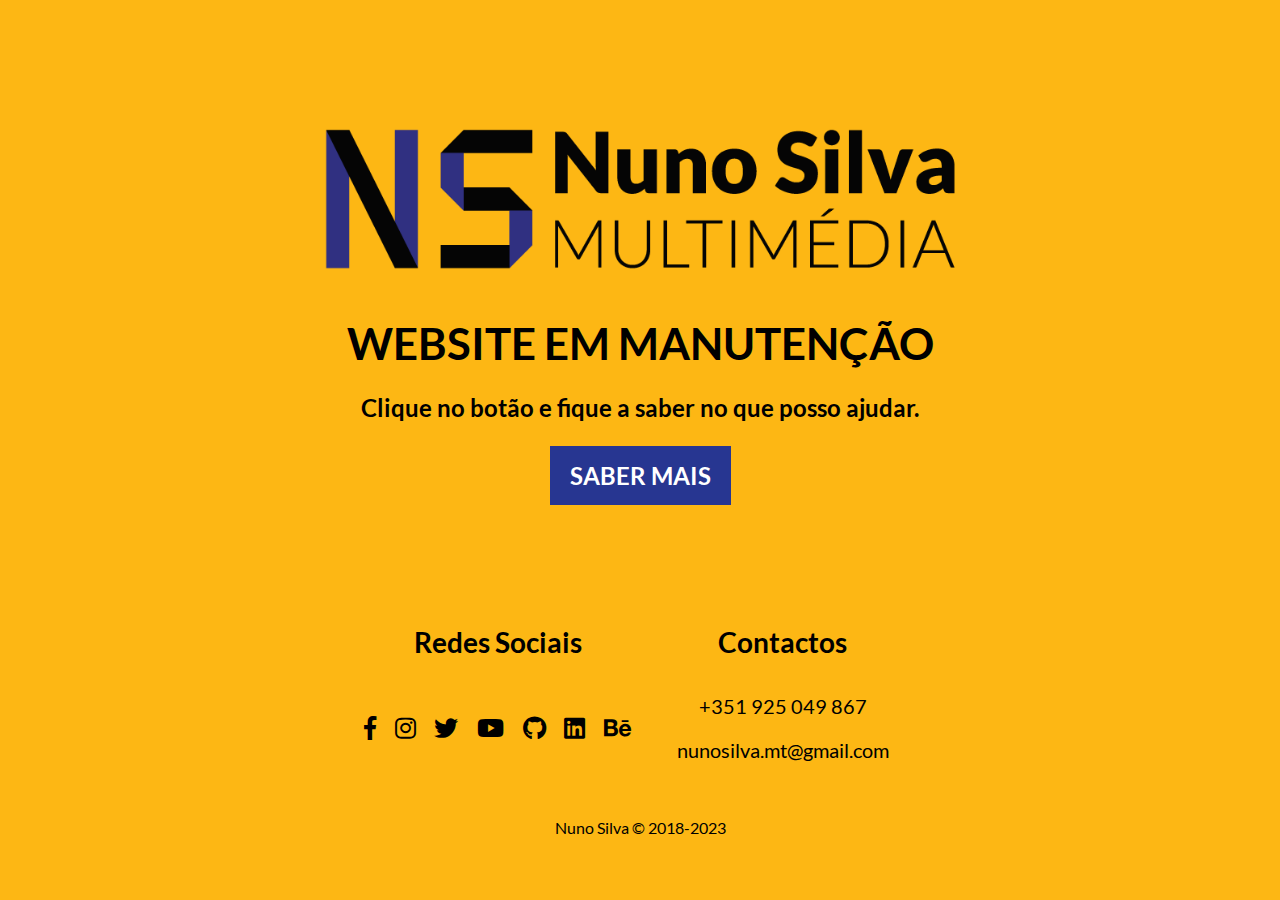
<file: index.html>
<!DOCTYPE html>
<html lang="pt-pt">
<head>
	<meta charset="UTF-8" />
	<meta name="viewport" content="width=device-width, initial-scale=1.0" />
	<meta name="rating" content="general" />
	<meta http-equiv='cache-control' content='no-cache'>
	<meta http-equiv='expires' content='0'>
	<meta http-equiv='pragma' content='no-cache'>
	<meta name="author" content="Nuno Silva" />
	<meta name="description" content="Design | Ilustração | Vídeo | Desenvolvimento Web" />
	<meta name="keywords" content="Design, Ilustração, Vídeo, Desenvolvimento Web" />
	<meta name="copyright" content="© 2023 Nuno Silva" />
	<link rel="shortcut icon" href="wwwroot/favicon.ico" type="image/x-icon">
	<link rel="stylesheet" type="text/css" href="wwwroot/lib/fontawesome/all.css" />
	<link rel="stylesheet" type="text/css" href="wwwroot/css/fonts.min.css" />
	<link rel="stylesheet" type="text/css" href="wwwroot/css/variables.min.css" />
	<link rel="stylesheet" type="text/css" href="wwwroot/css/main.css" />
	<title>Nuno Silva | Multimédia</title>
</head>
<body>
	<main>
		<div class="content">
			<img src="wwwroot/images/Logotipo_Horizontal.png" alt="logo" />
			<h1 class="subtitle">Website em manutenção</h1>
			<div class="container">
				<p>Clique no botão e fique a saber no que posso ajudar.</p>
				<a class="btn" href="about.html">SABER MAIS</a>
			</div>
		</div>
	</main>
	<footer>
		<div class="container">
			<div class="social">
				<h5 class="title">Redes Sociais</h5>
				<a class="text fab fa-facebook-f" href="https://www.facebook.com/nunosilva.multimedia"></a>
				<a class="text fab fa-instagram" href="https://www.instagram.com/nunosilva.multimedia"></a>
				<a class="text fab fa-twitter" href="https://www.twitter.com/nunosilvamt"></a>
				<a class="text fab fa-youtube" href="https://www.youtube.com/channel/UCODIGHenCi4JNPKR1waUUug"></a>
				<a class="text fab fa-github" href="https://github.com/nunosilva-multimedia"></a>
				<a class="text fab fa-linkedin" href="https://www.linkedin.com/in/nunosilva-multimedia"></a>
				<a class="text fab fa-behance" href="https://www.behance.net/nunosilva-mt"></a>
			</div>
			<div class="contacts">
				<h5 class="title">Contactos</h5>
				<a class="text" href="tel:+351925049867">+351 925 049 867</a>
				<a class="text" href="mailto:nunosilva.mt@gmail.com">nunosilva.mt@gmail.com</a>
			</div>
		</div>
		<div class="copyright">
			<p>Nuno Silva &copy; 2018-2023</p>
		</div>
	</footer>
</body>
</html>
</file>
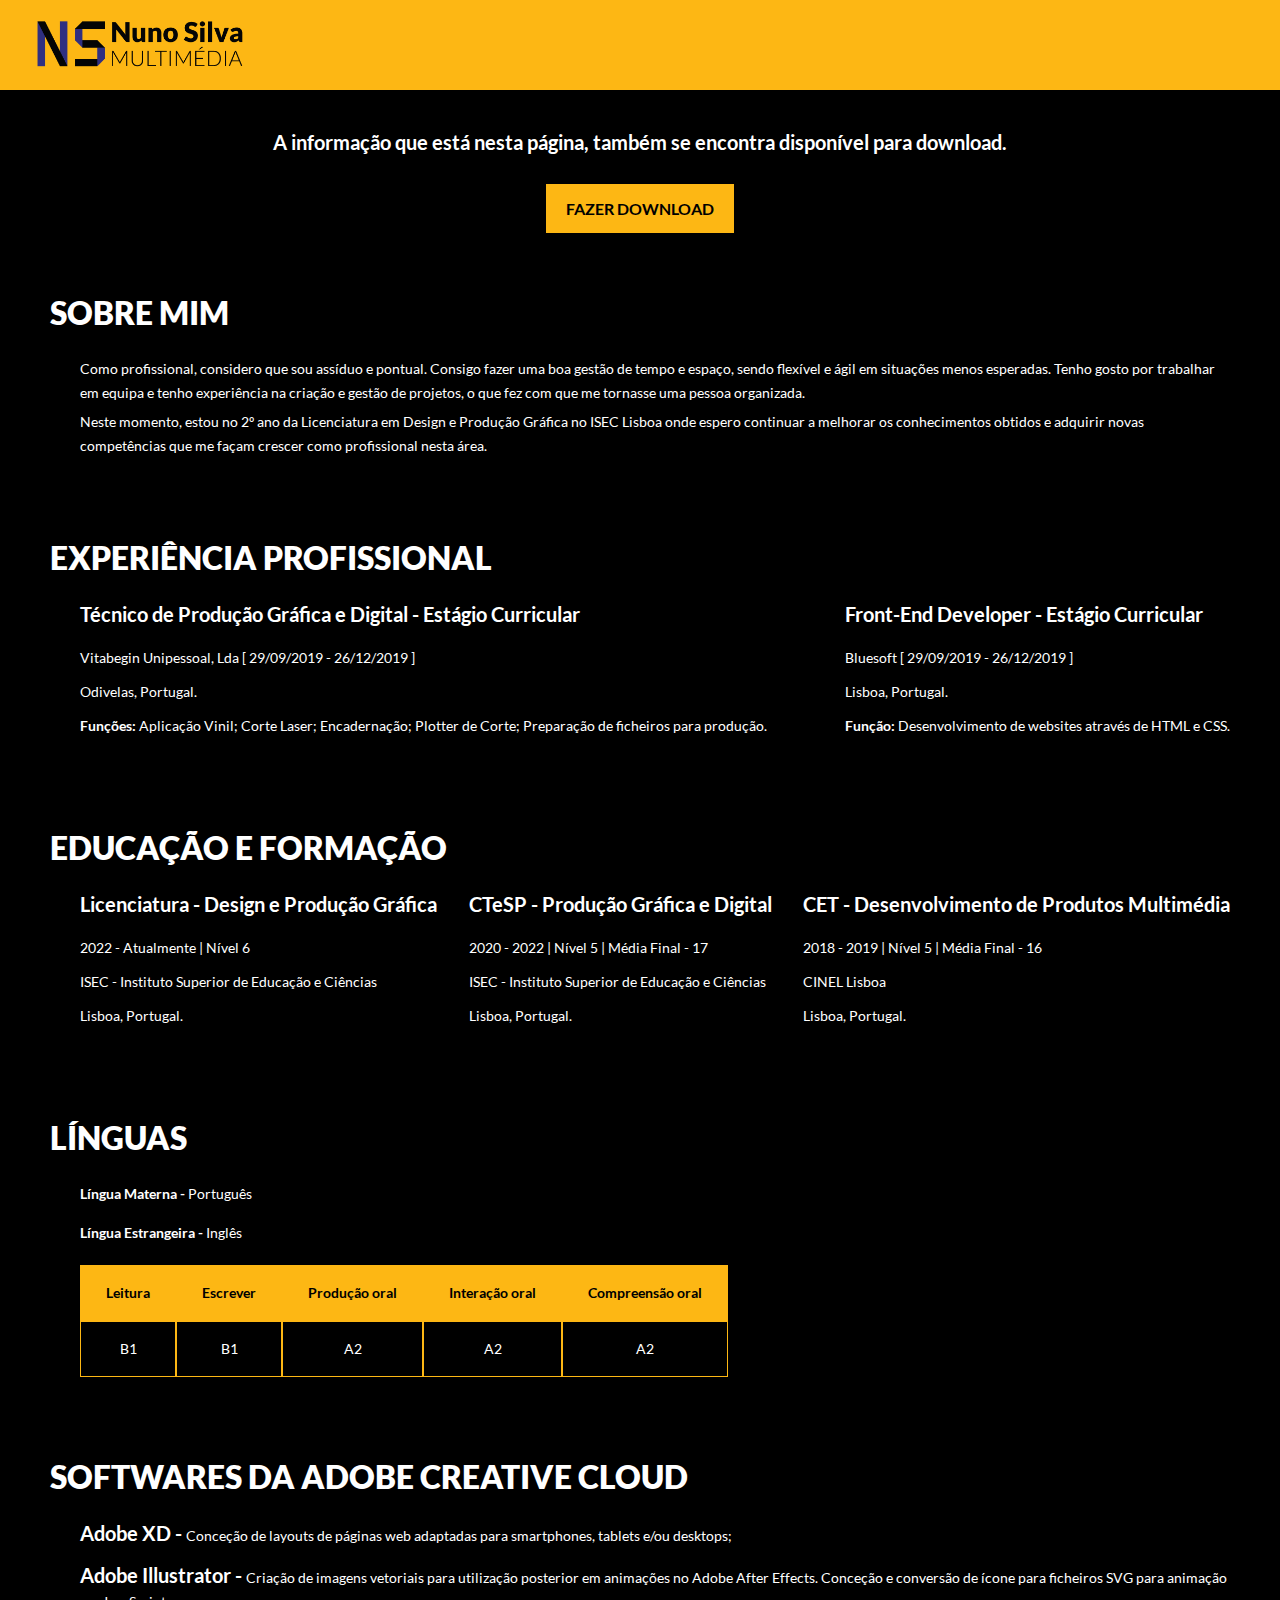
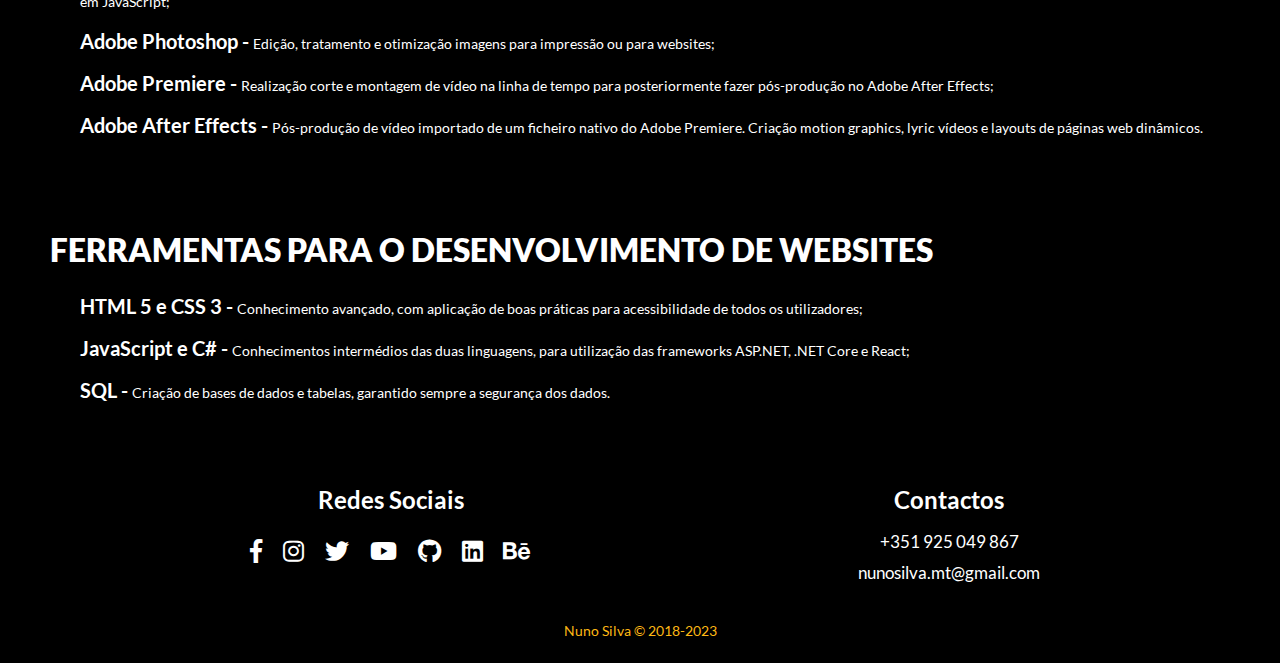
<file: about.html>
<!DOCTYPE html>
<html lang="en">
<head>
    <meta charset="UTF-8">
	<meta charset="UTF-8" />
	<meta name="viewport" content="width=device-width, initial-scale=1.0" />
	<meta name="rating" content="general" />
	<meta http-equiv='cache-control' content='no-cache'>
	<meta http-equiv='expires' content='0'>
	<meta http-equiv='pragma' content='no-cache'>
	<meta name="author" content="Nuno Silva" />
	<meta name="description" content="Design | Ilustração | Vídeo | Desenvolvimento Web" />
	<meta name="keywords" content="Design, Ilustração, Vídeo, Desenvolvimento Web" />
	<meta name="copyright" content="© 2023 Nuno Silva" />
	<link rel="shortcut icon" href="wwwroot/favicon.ico" type="image/x-icon">
	<link rel="stylesheet" type="text/css" href="wwwroot/lib/fontawesome/all.css" />
	<link rel="stylesheet" type="text/css" href="wwwroot/css/fonts.min.css" />
	<link rel="stylesheet" type="text/css" href="wwwroot/css/variables.min.css" />
    <link rel="stylesheet" type="text/css" href="wwwroot/css/about.css" />
    <title>Nuno Silva | Multimédia</title>
</head>
<body>
    <header>
        <a href="index.html">
            <img class="logo" src="wwwroot/images/Logotipo_Horizontal.png" alt="Logotipo">
        </a>
    </header>
    <section class="cv-download">
        <p>A informação que está nesta página, também se encontra disponível para download.</p>
        <a class="btn" href="wwwroot/NunoSilva-CV.pdf" download>Fazer Download</a>
    </section>
    <section class="about-me">
        <h3 class="title">Sobre Mim</h3>
        <p>Como profissional, considero que sou assíduo e pontual. Consigo fazer uma boa gestão de tempo e espaço, sendo flexível e ágil em situações menos esperadas. Tenho gosto por trabalhar em equipa e tenho experiência na criação e gestão de projetos, o que fez com que me tornasse uma pessoa organizada.</p>
        <p>Neste momento, estou no 2º ano da Licenciatura em Design e Produção Gráfica no ISEC Lisboa onde espero continuar a melhorar os conhecimentos obtidos e adquirir novas competências que me façam crescer como profissional nesta área.</p>
    </section>
    <section class="work-experience">
        <h3 class="title">Experiência Profissional</h3>
        <div class="container">
            <h4 class="subtitle">Técnico de Produção Gráfica e Digital - Estágio Curricular</h4>
            <p>Vitabegin Unipessoal, Lda [ 29/09/2019 - 26/12/2019 ]</p>
            <p>Odivelas, Portugal.</p>
            <p><strong>Funções: </strong> Aplicação Vinil; Corte Laser; Encadernação; Plotter de Corte; Preparação de ficheiros para produção.</p>
        </div>
        <div class="container">
            <h4 class="subtitle">Front-End Developer - Estágio Curricular</h4>
            <p>Bluesoft [ 29/09/2019 - 26/12/2019 ]</p>
            <p>Lisboa, Portugal.</p>
            <p><strong>Função: </strong> Desenvolvimento de websites através de HTML e CSS.</p>
        </div>
    </section>
    <section class="education">
        <h3 class="title">Educação e Formação</h3>
        <div class="container">
            <h4 class="subtitle">Licenciatura - Design e Produção Gráfica</h4>
            <p>2022 - Atualmente | Nível 6</p>
            <p>ISEC - Instituto Superior de Educação e Ciências</p>
            <p>Lisboa, Portugal.</p>
        </div>
        <div class="container">
            <h4 class="subtitle">CTeSP - Produção Gráfica e Digital</h4>
            <p>2020 - 2022 | Nível 5 | Média Final - 17</p>
            <p>ISEC - Instituto Superior de Educação e Ciências</p>
            <p>Lisboa, Portugal.</p>
        </div>
        <div class="container">
            <h4 class="subtitle">CET - Desenvolvimento de Produtos Multimédia</h4>
            <p>2018 - 2019 | Nível 5 | Média Final - 16</p>
            <p>CINEL Lisboa</p>
            <p>Lisboa, Portugal.</p>
        </div>
    </section>
    <section class="language">
        <h3 class="title">Línguas</h3>
        <div class="container">
            <p><strong>Língua Materna - </strong> Português</p>
        </div>
        <div class="container">
            <p><strong>Língua Estrangeira - </strong> Inglês</p>
            <table>
                <thead>
                    <tr>
                        <th><strong>Leitura</strong></th>
                        <th><strong>Escrever</strong></th>
                        <th><strong>Produção oral</strong></th>
                        <th><strong>Interação oral</strong></th>
                        <th><strong>Compreensão oral</strong></th>
                    </tr>
                </thead>
                <tbody>
                    <tr>
                        <td>B1</td>
                        <td>B1</td>
                        <td>A2</td>
                        <td>A2</td>
                        <td>A2</td>
                    </tr>
                </tbody>
            </table>
        </div>
    </section>
    <section class="adobe-experience">
        <h3 class="title">Softwares da Adobe Creative Cloud</h3>
        <div class="container">
            <p><strong>Adobe XD - </strong> Conceção de layouts de páginas web adaptadas para smartphones, tablets e/ou desktops;</p>
        </div>
        <div class="container">
            <p><strong>Adobe Illustrator - </strong> Criação de imagens vetoriais para utilização posterior em animações no Adobe After Effects. Conceção e conversão de ícone para ficheiros SVG para animação em JavaScript;</p>
        </div>
        <div class="container">
            <p><strong>Adobe Photoshop - </strong> Edição, tratamento e otimização imagens para impressão ou para websites;</p>
        </div>
        <div class="container">
            <p><strong>Adobe Premiere - </strong> Realização corte e montagem de vídeo na linha de tempo para posteriormente fazer pós-produção no Adobe After Effects;</p>
        </div>
        <div class="container">
            <p><strong>Adobe After Effects - </strong> Pós-produção de vídeo importado de um ficheiro nativo do Adobe Premiere. Criação motion graphics, lyric vídeos e layouts de páginas web dinâmicos.</p>
        </div>
    </section>
    <section class="website-experience">
        <h3 class="title">Ferramentas para o desenvolvimento de websites</h3>
        <div class="container">
            <p><strong>HTML 5 e CSS 3 - </strong> Conhecimento avançado, com aplicação de boas práticas para acessibilidade de todos os utilizadores;</p>
        </div>
        <div class="container"> 
            <p><strong>JavaScript e C# - </strong> Conhecimentos intermédios das duas linguagens, para utilização das frameworks ASP.NET, .NET Core e React;</p>
        </div>
        <div class="container">
            <p><strong>SQL - </strong> Criação de bases de dados e tabelas, garantido sempre a segurança dos dados.</p>
        </div>
    </section>
	<footer id="Contact">
		<div class="container">
			<div class="social">
				<h5 class="title">Redes Sociais</h5>
				<a class="text fab fa-facebook-f" href="https://www.facebook.com/nunosilva.multimedia"></a>
				<a class="text fab fa-instagram" href="https://www.instagram.com/nunosilva.multimedia"></a>
				<a class="text fab fa-twitter" href="https://www.twitter.com/nunosilvamt"></a>
				<a class="text fab fa-youtube" href="https://www.youtube.com/channel/UCODIGHenCi4JNPKR1waUUug"></a>
				<a class="text fab fa-github" href="https://github.com/nunosilva-multimedia"></a>
				<a class="text fab fa-linkedin" href="https://www.linkedin.com/in/nunosilva-multimedia"></a>
				<a class="text fab fa-behance" href="https://www.behance.net/nunosilva-mt"></a>
			</div>
			<div class="contacts">
				<h5 class="title">Contactos</h5>
				<a class="text" href="tel:+351925049867">+351 925 049 867</a>
				<a class="text" href="mailto:nunosilva.mt@gmail.com">nunosilva.mt@gmail.com</a>
			</div>
		</div>
		<div class="copyright">
			<p>Nuno Silva &copy; 2018-2023</p>
		</div>
	</footer>
</body>
</html>
</file>
<file: wwwroot/css/main.css>
﻿::root {
    font-size: 16px;
}

:focus {
    outline: none;
}

body{
    padding: 0 30px;
    margin: 0;
    box-sizing: border-box;
    display: flex;
    justify-content: center;
    align-items: center;
    flex-wrap: wrap;
    font-size: 1rem;
    background-color: var(--yellow);
    height: 100vh;
}

/********** Buttons **********/
.btn{
	background: linear-gradient(to right, var(--black) 50%, var(--blue) 50%);
	background-size: 200% 100%;
	background-position: right bottom;
	color: var(--white);
	font-family: var(--fontFamily1);
	font-weight: 700;
	font-style: normal;    
	border: none !important;
    border-radius: none !important;
	cursor: pointer;
    text-align: center;
	text-decoration: none;
    text-transform: uppercase;
	transition: var(--transition);
	-webkit-transition: var(--transition);
}

.btn:active {
	background-image: none;
	outline: 0;
	-webkit-box-shadow: none;
	box-shadow: none;
}

.btn:hover {
    background-position: left bottom;
	color: var(--yellow);
}

main {
    padding: 0;
    padding-top: 60px;
    display: flex;
    justify-content: center;
    background-color: var(--yellow);
    color: var(--black);
    width: 100%;
}

main .content {
    display: flex;
    position: relative;
    justify-content: center;
    align-content: center;
    flex-wrap: wrap;
    z-index: 2;
    max-width: 900px;
    margin: 0 auto;
    width: 100%;
}

main .content img {
    width: 75%;
}

main .content .subtitle {
    margin: 0;
    padding: 25px 0 0 0;
    font-family: "Lato";
    font-weight: 700;
    font-style: normal;
    font-size: 2.75rem;
    text-align: center;
    text-transform: uppercase;
}

main .content .container{
    padding: 0 0 25px 0;
    display: flex;
    flex-wrap: wrap;
    justify-content: center;
}

main .content .container p{
    font-size: 1.5rem;
    font-family: "Lato";
    font-weight: 700;
    width: 100%;
    text-align: center;
}

main .content .container .btn{
    padding: 15px 20px;
    font-size: 1.5rem;
    font-weight: 800;
}

@media (max-width: 710px) {

    main .content, .project-banner .content {
        max-width: 455px;
    }

    main .content .title, .project-banner .content .title {
        font-size: 4rem;
    }

    main .content .subtitle {
        padding: 10px 0;
        font-size: 2rem;
    }
}

@media (max-width: 495px) {

    main .content {
        max-width: 300px;
    }

    main .content .title {
        font-size: 2.5rem;
    }

    main .content .subtitle {
        padding: 10px 0;
        font-size: 1.25rem;
    }
}

footer {
    background-color: var(--yellow);
    color: var(--black);
}

footer .container{
    margin: 0 auto;
    display: flex;
    max-width: 900px;
    justify-content: space-between;
}

footer .container .social, footer .container .contacts {
    display: flex;
    flex-wrap: wrap;
    justify-content: center;
    text-align: center;
    width: 50%;
    max-width: 285px;
}


footer .copyright{
    padding: 0;
    padding-top: 30px;
    display: flex;
    flex-wrap: wrap;
    justify-content: center;
    font-family: "Lato";
    text-align: center;
    width: 100%;
}

footer .container .social .title, footer .container .contacts .title {
    padding: 0;
    margin: 0;
    margin-bottom: 25px;
    width: 100%;
    color: var(--black);
    font-family: "Lato";
    font-weight: 700;
    font-style: normal;
    font-size: 1.75rem;
}

footer .container .social .text {
    margin: 0 auto;
    text-decoration: none;
    color: var(--black);
    font-size: 1.5rem;
}

footer .container .contacts .text {
    padding: 10px 0px;
    text-decoration: none;
    width: initial;
    color: var(--black);
    font-family: "Lato";
    font-weight: 400;
    font-style: normal;
    font-size: 1.25rem;
}

footer .container .social .text, footer .container .contacts .text {
    transition: var(--transition);
    -webkit-transition: var(--transition);
}

footer .container .social .text:hover, footer .container .contacts .text:hover {
    color: var(--blue);
}

@media (max-width: 700px) {

    footer {
        flex-wrap: wrap;
    }
    
    footer .container{
        flex-wrap: wrap;
        max-width: 285px;
    }

    footer .container .social, footer .container .contacts {
        padding: 25px 0;
        width: 100%;
        justify-content: center;
    }

}

@media (max-width: 375px) {

    footer .container .social .title, footer .container .contacts .title {
        font-size: 1.25rem;
    }

    footer .container .contacts .text {
        font-size: 1rem;
    }

}
</file>
<file: wwwroot/css/about.css>
:root {
    font-size: 8px;
}

:focus {
    outline: none;
}

::-webkit-scrollbar {
    width: 10px;
}

::-webkit-scrollbar-track {
    background-color: var(--yellow);
}

::-webkit-scrollbar-thumb {
    background-color: var(--black);
}

body{
    padding: 0%;
    margin: 0%;
    box-sizing: border-box;
    background-color: var(--black);
    color: var(--white);
    font-family: var(--fontFamily1);
    font-weight: 400;
    font-size: 1rem;
    font-style: normal;
	font-display: swap;
}

/********** Header **********/
header {
    background-color: var(--yellow);
    display: flex;
    position: fixed;
    justify-content: space-between;
    align-items: center;
    z-index: 5;
	height: 90px;
    width: 100%;
    transition: all .2s ease-in-out;
    top: 0;
}

header .logo {
	max-height: 45px;
	margin: 10px;
	transition: all .2s ease-in-out;
}

@media (min-width: 405px) {

	header .logo {
		max-height: 60px;
		margin: 15px 30px;
	}

}

/********** Buttons **********/
.btn{
	background: linear-gradient(to right, rgba(253, 183, 20, 0.2) 50%, #FDB714 50%);
	background-size: 200% 100%;
	background-position: right bottom;
	color: var(--black);
	font-family: var(--fontFamily1);
	font-weight: 700;
	font-style: normal;    
	border: none !important;
    border-radius: none !important;
	cursor: pointer;
    text-align: center;
	text-decoration: none;
    text-transform: uppercase;
	transition: var(--transition);
	-webkit-transition: var(--transition);
}

.btn:active {
	background-image: none;
	outline: 0;
	-webkit-box-shadow: none;
	box-shadow: none;
}

.btn:hover {
    background-position: left bottom;
	color: var(--white);
}

.cv-download, .about-me, .work-experience, .education,
.language, .website-experience, .adobe-experience {
    padding: 75px 50px 0 50px;
}

.cv-download {
    padding-top: 130px;
    text-align: center;
}

.cv-download p{
    padding-bottom: 45px;
    font-size: 2.5rem;
    font-weight: 800;
}

.cv-download .btn {
    padding: 15px 20px;
    font-size: 2rem;
    font-weight: 800;
}

.work-experience, .education {
    display: flex;
    flex-wrap: wrap;
    justify-content: space-between;
}

section .title{
    padding: 0 0 25px 0;
    margin: 0;
    font-size: 4rem;
    font-weight: 900;
    text-transform: uppercase;
}

.work-experience .title, .education .title {
    width: 100%;
}

section .subtitle,
.website-experience .container p strong,
.adobe-experience .container p strong {
    margin: 0;
    padding: 0 0 20px 0;
    font-size: 2.5rem;
    font-weight: 800;
}

section p{
    margin: 0;
    padding: 0 0 10px 0;
    font-size: 1.75rem;
    line-height: 3rem;
    font-weight: 400;
}

section p strong{
    font-size: 1.75rem;
    font-weight: 800;
}

.about-me p, .education .container, .language .container , .work-experience .container,
.adobe-experience .container, .website-experience .container {
    padding: 0 0 5px 30px;
}

.language .container table{
    padding: 10px 0 0 0;
    font-size: 1.75rem;
    line-height: 3rem;
    font-weight: 400;
    text-align: center;
    border-spacing: 0px;
}

.language .container table thead th,
.language .container table tbody td {
    border: 1px solid var(--yellow);
}
.language .container table thead tr th{
    background-color: var(--yellow);
    color: var(--black);
}

.language .container table thead tr th strong{
    font-size: 1.75rem;
    font-weight: 800;
}

.language .container table thead tr th,
.language .container table tbody tr td{
    padding: 15px 25px;
}

/********** Footer **********/
footer {
    padding: 45px 0px 56px 0px;
    background-color: var(--black);
    color: var(--white);
}

footer .container{
    margin: 0 auto;
    display: flex;
    align-items: flex-start;
    justify-content: center;
    flex-wrap: wrap;
    max-width: 400px;
	width: auto;
}

footer .container .social,
footer .container .contacts {
    padding: 20px 0;
    display: flex;
    flex-wrap: wrap;
    align-items: center;
    justify-content: center;
    text-align: center;
    width: initial;
}

footer .container .social {
    flex-wrap: wrap;
}

footer .container .contacts {
    flex-direction: column;
}

footer .copyright{
    display: flex;
    flex-wrap: wrap;
    justify-content: center;
    text-align: center;
    width: 100%;
}

footer .copyright p{
    color: var(--yellow);
    font-size: 1.5rem;
}

footer .container .social .title,
footer .container .contacts .title {
    padding: 0;
    margin: 0;
    margin-bottom: 25px;
    width: 100%;
    color: var(--white);
    font-family: var(--fontFamily1);
    font-weight: 800;
    font-style: normal;
    font-size: 3rem;
}

footer .container .contacts .title {
    margin-bottom: 12px;
}

footer .container .social .text {
    margin: 0 auto;
    text-decoration: none;
    color: var(--white);
    font-size: 3rem;
}

footer .container .contacts .text {
    padding: 5px 0px;
    text-decoration: none;
    color: var(--white);
    font-family: var(--fontFamily1);
    font-weight: 400;
    font-style: normal;
    font-size: 2.15rem;
    width: fit-content;
}

footer .container .social .text,
footer .container .contacts .text {
    transition: var(--transition);
    -webkit-transition: var(--transition);
}

footer .container .social .text:hover,
footer .container .contacts .text:hover {
    color: var(--yellow);
}

@media (min-width: 768px) {
    
    footer{
        padding: 45px 45px 56px 45px;
    }

    footer .copyright p{
        font-size: 1.75rem;
    }

	footer .container {
		justify-content: space-between;
		max-width: 800px;
	}

}

@media (min-width: 1024px) {

    footer{
        padding: 45px 45px 10px 45px;
    }

}
</file>
<file: wwwroot/css/fonts.min.css>
@font-face{font-family:Lato;src:url(../fonts/Lato/Lato-Thin.ttf) format('truetype');font-weight:100;font-style:normal;font-display:swap}@font-face{font-family:Lato;src:url(../fonts/Lato/Lato-ThinItalic.ttf) format('truetype');font-weight:100;font-style:italic;font-display:swap}@font-face{font-family:Lato;src:url(../fonts/Lato/Lato-Light.ttf) format('truetype');font-weight:200;font-style:normal;font-display:swap}@font-face{font-family:Lato;src:url(../fonts/Lato/Lato-LightItalic.ttf) format('truetype');font-weight:200;font-style:italic;font-display:swap}@font-face{font-family:Lato;src:url(../fonts/Lato/Lato-Regular.ttf);font-weight:400;font-style:normal;font-display:swap}@font-face{font-family:Lato;src:url(../fonts/Lato/Lato-Bold.ttf);font-weight:800;font-style:normal;font-display:swap}@font-face{font-family:Lato;src:url(../fonts/Lato/Lato-BoldItalic.ttf) format("truetype");font-weight:800;font-style:italic;font-display:swap}@font-face{font-family:Lato;src:url(../fonts/Lato/Lato-Black.ttf) format("truetype");font-weight:900;font-style:normal;font-display:swap}@font-face{font-family:Lato;src:url(../fonts/Lato/Lato-BlackItalic.ttf) format("truetype");font-weight:900;font-style:italic;font-display:swap}
</file>
<file: wwwroot/css/variables.min.css>
:root{--yellow:#FDB714;--blue:#273691;--red:#B82601;--black:#000;--white:#fff;--transition:all .2s ease-in-out;--fontFamily1:"Lato"}
</file>
